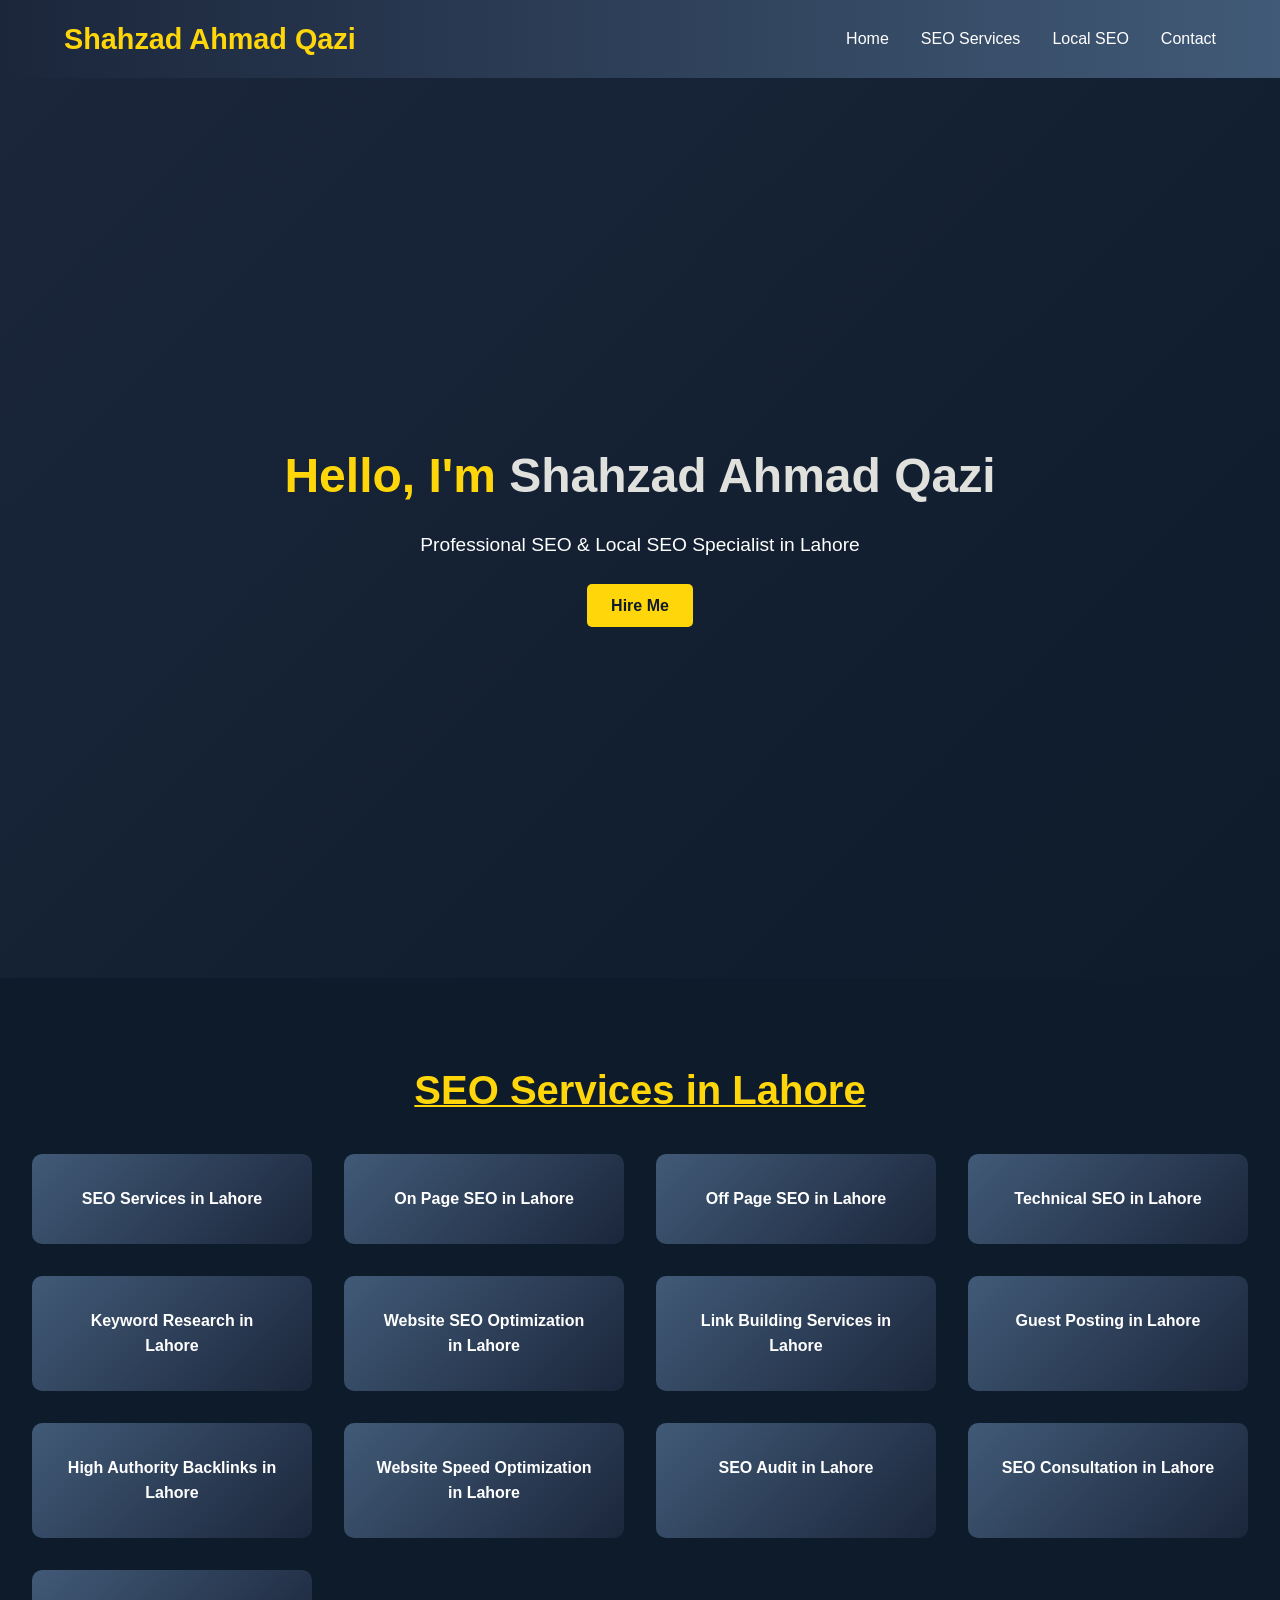
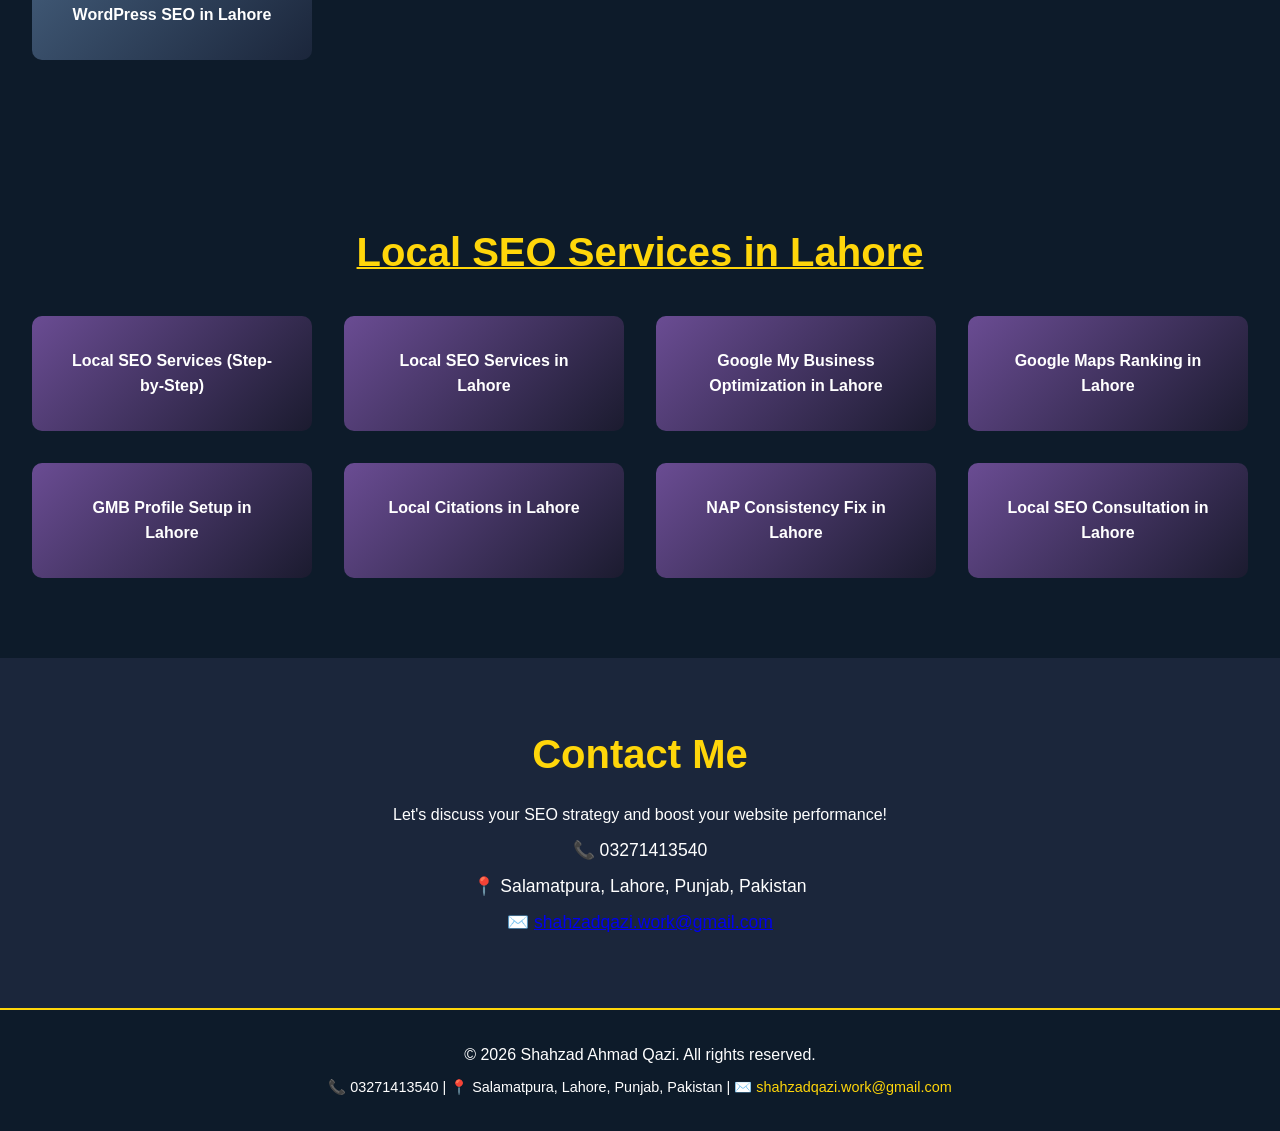
<file: index.html>
<!DOCTYPE html>
<html lang="en">
<head>
    <meta charset="UTF-8">
    <meta name="viewport" content="width=device-width, initial-scale=1.0">
     <meta name="google-site-verification" content="gGvfri9r-DRj-PGcB525xkBSo83CQM-uMnfRaR1tVmw" />
    <title>Shahzad Ahmad Qazi - SEO & Local SEO Portfolio</title>
    <link rel="stylesheet" href="style.css">
</head>
<body>
    <!-- Navbar -->
    <header>
        <div class="container nav-container">
            <div class="logo">Shahzad Ahmad Qazi</div>
            <nav>
                <ul>
                    <li><a href="#home">Home</a></li>
                    <li><a href="#seo-services">SEO Services</a></li>
                    <li><a href="#local-seo-services">Local SEO</a></li>
                    <li><a href="#contact">Contact</a></li>
                </ul>
            </nav>
        </div>
    </header>

    <!-- Home Section -->
    <section id="home" class="hero-section">
        <div class="hero-content">
            <h1>Hello, I'm <span>Shahzad Ahmad Qazi</span></h1>
            <p>Professional SEO & Local SEO Specialist in Lahore</p>
            <a href="#contact" class="btn-primary">Hire Me</a>
        </div>
    </section>

    <!-- SEO Services -->
    <section id="seo-services" class="services-section">
        <h2>SEO Services in Lahore</h2>
        <div class="services-container">
            <div class="service-card">SEO Services in Lahore</div>
            <div class="service-card">On Page SEO in Lahore</div>
            <div class="service-card">Off Page SEO in Lahore</div>
            <div class="service-card">Technical SEO in Lahore</div>
            <div class="service-card">Keyword Research in Lahore</div>
            <div class="service-card">Website SEO Optimization in Lahore</div>
            <div class="service-card">Link Building Services in Lahore</div>
            <div class="service-card">Guest Posting in Lahore</div>
            <div class="service-card">High Authority Backlinks in Lahore</div>
            <div class="service-card">Website Speed Optimization in Lahore</div>
            <div class="service-card">SEO Audit in Lahore</div>
            <div class="service-card">SEO Consultation in Lahore</div>
            <div class="service-card">WordPress SEO in Lahore</div>
        </div>
    </section>

    <!-- Local SEO Services -->
    <section id="local-seo-services" class="services-section local-seo">
        <h2>Local SEO Services in Lahore</h2>
        <div class="services-container">
            <div class="service-card">Local SEO Services (Step-by-Step)</div>
            <div class="service-card">Local SEO Services in Lahore</div>
            <div class="service-card">Google My Business Optimization in Lahore</div>
            <div class="service-card">Google Maps Ranking in Lahore</div>
            <div class="service-card">GMB Profile Setup in Lahore</div>
            <div class="service-card">Local Citations in Lahore</div>
            <div class="service-card">NAP Consistency Fix in Lahore</div>
            <div class="service-card">Local SEO Consultation in Lahore</div>
        </div>
    </section>

    <!-- Contact -->
    <section id="contact" class="contact-section">
        <h2>Contact Me</h2>
        <p>Let's discuss your SEO strategy and boost your website performance!</p>
        <div class="contact-details">
            <p>📞 03271413540</p>
            <p>📍 Salamatpura, Lahore, Punjab, Pakistan</p>
            <p>✉️ <a href="mailto:shahzadqazi.work@gmail.com">shahzadqazi.work@gmail.com</a></p>
        </div>
    </section>

    <!-- Footer -->
    <footer>
        <p>&copy; 2026 Shahzad Ahmad Qazi. All rights reserved.</p>
        <div class="footer-contact">
            <p>📞 03271413540 | 📍 Salamatpura, Lahore, Punjab, Pakistan | ✉️ <a href="mailto:shahzadqazi.work@gmail.com">shahzadqazi.work@gmail.com</a></p>
        </div>
    </footer>

    <script src="script.js"></script>
</body>
</html>
</file>
<file: style.css>
/* Reset & Base */
* {
    margin: 0;
    padding: 0;
    box-sizing: border-box;
    font-family: 'Segoe UI', Tahoma, Geneva, Verdana, sans-serif;
}

body {
    background: #0d1b2a;
    color: #fff;
    line-height: 1.6;
}

/* Navbar */
header {
    background: linear-gradient(90deg, #1b263b, #415a77);
    padding: 1rem 0;
    position: sticky;
    top: 0;
    z-index: 1000;
}

.nav-container {
    display: flex;
    justify-content: space-between;
    align-items: center;
    width: 90%;
    margin: auto;
}

.logo {
    font-size: 1.8rem;
    font-weight: bold;
    color: #ffd60a;
}

nav ul {
    list-style: none;
    display: flex;
    gap: 2rem;
}

nav ul li a {
    text-decoration: none;
    color: #fff;
    font-weight: 500;
    transition: color 0.3s;
}

nav ul li a:hover {
    color: #ffd60a;
}

/* Hero Section */
.hero-section {
    height: 100vh;
    display: flex;
    align-items: center;
    justify-content: center;
    background: linear-gradient(135deg, #1b263b, #0d1b2a);
    text-align: center;
}

.hero-section h1 {
    font-size: 3rem;
    margin-bottom: 1rem;
    color: #ffd60a;
}

.hero-section h1 span {
    color: #e0e1dd;
}

.hero-section p {
    font-size: 1.2rem;
    margin-bottom: 2rem;
}

.btn-primary {
    background: #ffd60a;
    color: #0d1b2a;
    padding: 0.8rem 1.5rem;
    border-radius: 5px;
    font-weight: bold;
    text-decoration: none;
    transition: background 0.3s;
}

.btn-primary:hover {
    background: #ffba08;
}

/* Services Section */
.services-section {
    padding: 5rem 2rem;
    text-align: center;
}

.services-section h2 {
    font-size: 2.5rem;
    margin-bottom: 2rem;
    color: #ffd60a;
    text-decoration: underline 2px solid #ffd60a;
}

.services-container {
    display: grid;
    grid-template-columns: repeat(auto-fit, minmax(250px, 1fr));
    gap: 2rem;
}

.service-card {
    background: linear-gradient(135deg, #415a77, #1b263b);
    padding: 2rem;
    border-radius: 10px;
    font-weight: bold;
    color: #fff;
    transition: transform 0.3s, box-shadow 0.3s;
    cursor: pointer;
}

.service-card:hover {
    transform: translateY(-10px);
    box-shadow: 0 10px 30px rgba(0,0,0,0.5);
}

/* Local SEO Special */
.local-seo .service-card {
    background: linear-gradient(135deg, #6a4c93, #1b1b2f);
}

/* Contact Section */
.contact-section {
    background: #1b263b;
    padding: 4rem 2rem;
    text-align: center;
}

.contact-section h2 {
    font-size: 2.5rem;
    margin-bottom: 1rem;
    color: #ffd60a;
}

.contact-details p {
    margin: 0.5rem 0;
    font-size: 1.1rem;
}

/* Footer */
footer {
    background: #0d1b2a;
    padding: 2rem;
    text-align: center;
    border-top: 2px solid #ffd60a;
}

.footer-contact p {
    margin-top: 0.5rem;
    font-size: 0.9rem;
}

footer a {
    color: #ffd60a;
    text-decoration: none;
}
</file>
